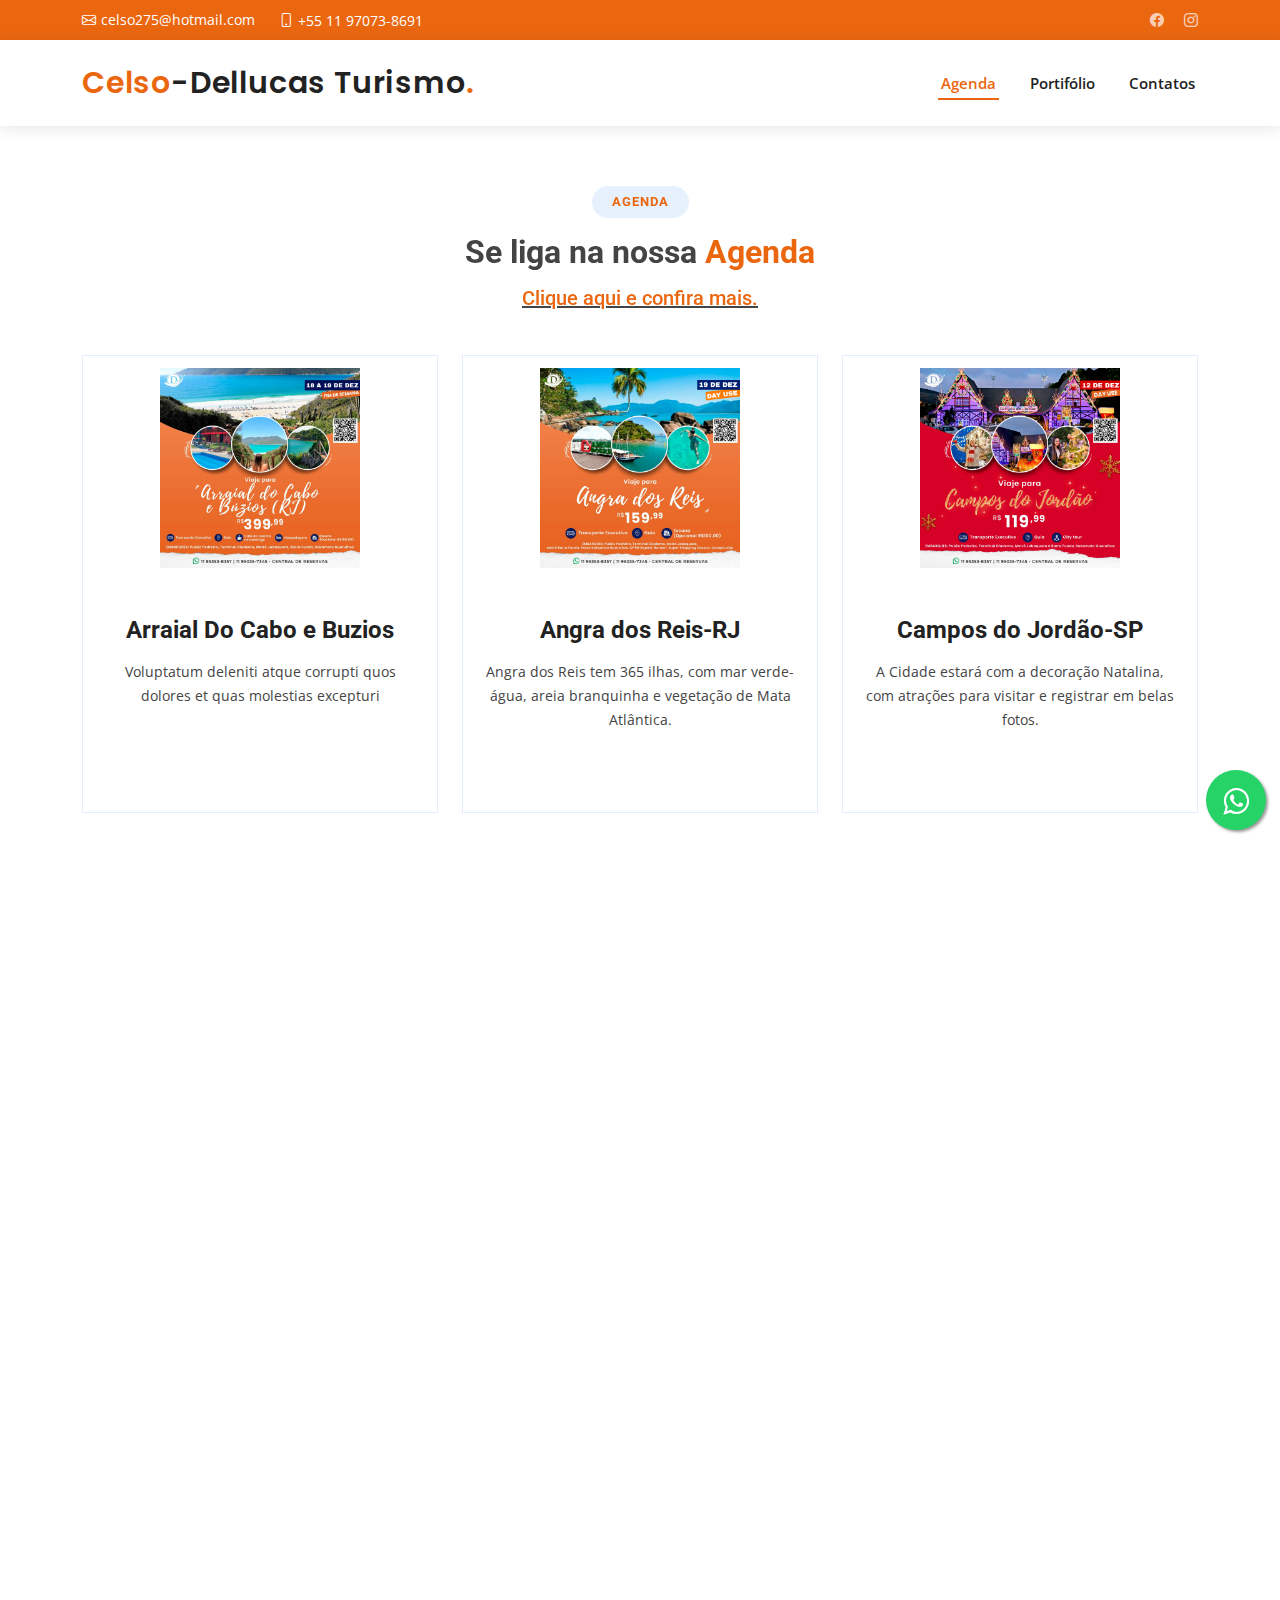
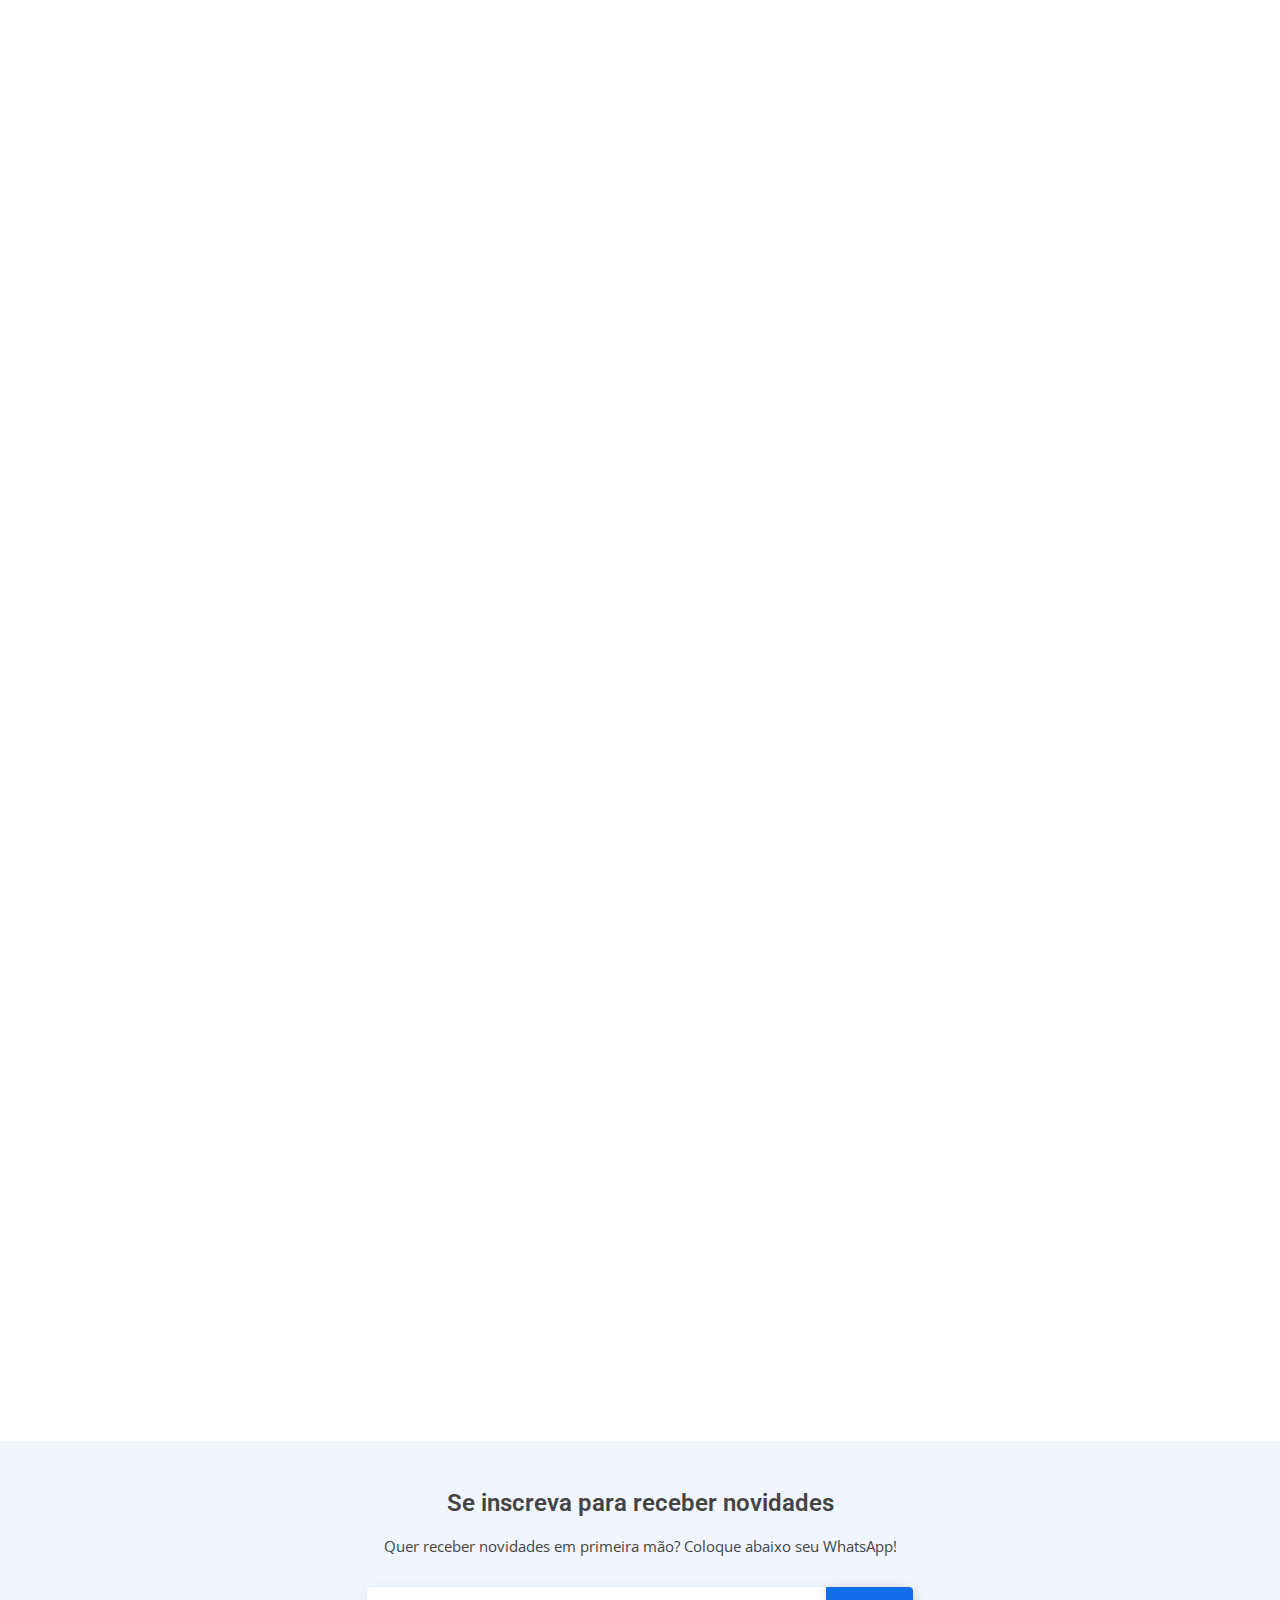
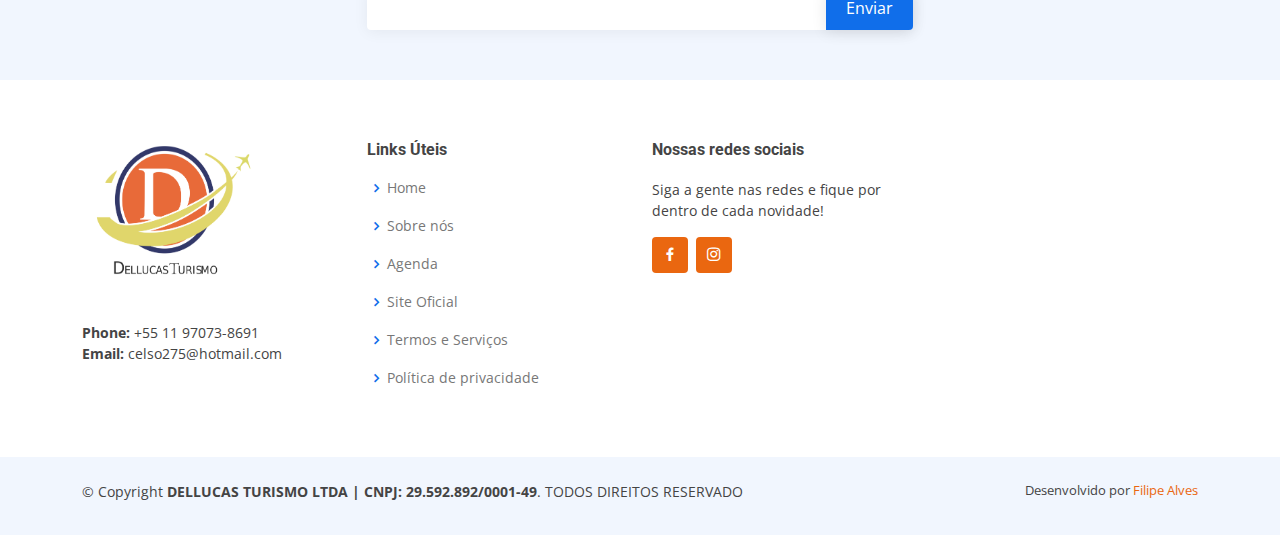
<file: index.html>
<!DOCTYPE html>
<html lang="en">

<head>
  <meta charset="utf-8">
  <meta content="width=device-width, initial-scale=1.0" name="viewport">

  <title>Celso-Dellucas Turismo</title>
  <meta content="" name="description">
  <meta content="" name="keywords">

  <!-- Favicons -->
  <link href="assets/img/logo.png" rel="icon">
  <link href="assets/img/apple-touch-icon.png" rel="apple-touch-icon">

  <!-- Google Fonts -->
  <link
    href="https://fonts.googleapis.com/css?family=Open+Sans:300,300i,400,400i,600,600i,700,700i|Roboto:300,300i,400,400i,500,500i,600,600i,700,700i|Poppins:300,300i,400,400i,500,500i,600,600i,700,700i"
    rel="stylesheet">

  <!-- Vendor CSS Files -->
  <link href="assets/vendor/aos/aos.css" rel="stylesheet">
  <link href="assets/vendor/bootstrap/css/bootstrap.min.css" rel="stylesheet">
  <link href="assets/vendor/bootstrap-icons/bootstrap-icons.css" rel="stylesheet">
  <link href="assets/vendor/boxicons/css/boxicons.min.css" rel="stylesheet">
  <link href="assets/vendor/glightbox/css/glightbox.min.css" rel="stylesheet">
  <link href="assets/vendor/swiper/swiper-bundle.min.css" rel="stylesheet">
  <link rel="stylesheet" href="https://maxcdn.bootstrapcdn.com/font-awesome/4.5.0/css/font-awesome.min.css">


  <link href="assets/css/style.css" rel="stylesheet">


</head>

<body>
  <a href="https://api.whatsapp.com/send?
         phone=+55 11 97073-8691
         &text=Olá gostaria de tirar algumas duvidas!" class="float" target="_blank">
    <i class="fa fa-whatsapp my-float"></i>
  </a>

  <!-- ======= Top Bar ======= -->
  <section id="topbar" class="d-flex align-items-center">
    <div class="container d-flex justify-content-center justify-content-md-between">
      <div class="contact-info d-flex align-items-center">
        <i class="bi bi-envelope d-flex align-items-center"><a
            href="mailto:contact@example.com">celso275@hotmail.com</a></i>
        <a href="https://wa.me/message/HEY2WN27EEJLD1"><i class="bi bi-phone d-flex align-items-center ms-4"><span>+55
              11 97073-8691</span></i></a>
      </div>
      <div class="social-links d-none d-md-flex align-items-center">
        <a href="https://www.facebook.com/DellucasTurismo" class="facebook"><i class="bi bi-facebook"></i></a>
        <a href="https://www.instagram.com/dellucasturismo/" class="instagram"><i class="bi bi-instagram"></i></a>
      </div>
    </div>
  </section>

  <!-- ======= Header ======= -->
  <header id="header" class="d-flex align-items-center">
    <div class="container d-flex align-items-center justify-content-md-between">
      <h1 class="logo"><a href="index.html"><span>Celso</span>-Dellucas Turismo<span>.</span></a></h1>
      <!-- Uncomment below if you prefer to use an image logo -->
      <!-- <a href="index.html" class="logo"><img src="assets/img/logo.png" alt=""></a>-->

      <nav id="navbar" class="navbar">
        <ul>
          <li><a class="nav-link scrollto" href="#services">Agenda</a></li>
          <li><a class="nav-link scrollto " href="#portfolio">Portifólio</a></li>
          <li><a class="nav-link scrollto" href="#contact">Contatos</a></li>


          <i class="bi bi-list mobile-nav-toggle"></i>
      </nav><!-- .navbar -->

    </div>
  </header><!-- End Header -->


  <main id="main">

    <!-- ======= Services Section ======= -->
    <section id="services" class="services">
      <div class="container" data-aos="fade-up">

        <div class="section-title">
          <h2>Agenda</h2>
          <h3>Se liga na nossa <span>Agenda</span></h3>
          <u>
            <p><span>
                <h5><a href="">Clique aqui e confira mais.</a></h5>
              </span></p>
          </u>
        </div>

        <div class="row">
          <div class="col-lg-4 col-md-6 d-flex align-items-stretch" data-aos="zoom-in" data-aos-delay="100">
            <div class="icon-box">
              <div class="icon"><img src="assets/img/viagens/ArraialDoCaboEBuzios.jpeg" width="200"></div>
              <br>
              <br>
              <br>
              <br>
              <h4><a href="">Arraial Do Cabo e Buzios</a></h4>
              <p>Voluptatum deleniti atque corrupti quos dolores et quas molestias excepturi</p>
            </div>
          </div>

          <div class="col-lg-4 col-md-6 d-flex align-items-stretch mt-4 mt-md-0" data-aos="zoom-in"
            data-aos-delay="200">
            <div class="icon-box">
              <a href="">
                <div class="icon"><img src="assets/img/viagens/AngraDosReis.jpeg" width="200"></div>
                <br>
                <br>
                <br>
                <br>
                <h4>Angra dos Reis-RJ
              </a></h4>
              <p>Angra dos Reis tem 365 ilhas, com mar verde- água, areia branquinha e vegetação de Mata Atlântica. </p>
            </div>
          </div>

          <div class="col-lg-4 col-md-6 d-flex align-items-stretch mt-4 mt-lg-0" data-aos="zoom-in"
            data-aos-delay="300">
            <div class="icon-box">
              <div class="icon"><img src="assets/img/viagens/CamposDoJorao.jpeg" width="200"></div>
              <br>
              <br>
              <br>
              <br>
              <h4><a href="">Campos do Jordão-SP</a></h4>
              <p>A Cidade estará com a decoração Natalina, com atrações para visitar e registrar em belas fotos.</p>
            </div>
          </div>

          <div class="col-lg-4 col-md-6 d-flex align-items-stretch mt-4" data-aos="zoom-in" data-aos-delay="100">
            <div class="icon-box">
              <div class="icon"><img src="assets/img/viagens/MonteVerde.jpeg" width="200"></div>
              <br>
              <br>
              <br>
              <br>
              <h4><a href="">Monte Verde-MG</a></h4>
              <p>A Cidade estará com a decoração Natalina, com atrações para visitar e registrar em belas fotos.</p>
            </div>
          </div>

          <div class="col-lg-4 col-md-6 d-flex align-items-stretch mt-4" data-aos="zoom-in" data-aos-delay="200">
            <div class="icon-box">
              <div class="icon"><img src="assets/img/viagens/ArraialDoCaboEMacae.jpeg" width="200"></div>
              <br>
              <br>
              <br>
              <br>
              <h4><a href="">Arraial do Cabo e Macae</a></h4>
              <p>Quis consequatur saepe eligendi voluptatem consequatur dolor consequuntur</p>
            </div>
          </div>

          <div class="col-lg-4 col-md-6 d-flex align-items-stretch mt-4" data-aos="zoom-in" data-aos-delay="300">
            <div class="icon-box">
              <div class="icon"><img src="assets/img/viagens/AngraDosReis.jpeg" width="200"></div>
              <br>
              <br>
              <br>
              <br>
              <h4><a href="">Divera don</a></h4>
              <p>Modi nostrum vel laborum. Porro fugit error sit minus sapiente sit aspernatur</p>
            </div>
          </div>

        </div>

      </div>
    </section><!-- End Services Section -->

    <!-- ======= Portfolio Section ======= -->
    <section id="portfolio" class="portfolio">
      <div class="container" data-aos="fade-up">

        <div class="section-title">
          <h2>Portfólio</h2>
          <h3>Dê uma olhada nas nossas <span>Fotos</span></h3>
          <p>Separamos algumas fotos para mostrar a beleza dos lugares e a pura felicidade estampada no rosto das
            pessoas.</p>
        </div>

        <div class="row" data-aos="fade-up" data-aos-delay="100">
          <div class="col-lg-12 d-flex justify-content-center">
            <ul id="portfolio-flters">
            </ul>
          </div>
        </div>

        <div class="row portfolio-container" data-aos-delay="200">

          <a href="assets/img/portfolio/picture1.jpg" data-gallery="portfolioGallery"
            class="portfolio-lightbox preview-link">
            <div class="col-lg-4 col-md-6 portfolio-item filter-app">
              <img src="assets/img/portfolio/picture1.jpg" class="img-fluid" alt="">
              <div class="portfolio-info">
              </div>
            </div>
          </a>

          <a href="assets/img/portfolio/picture2.jpg" data-gallery="portfolioGallery"
            class="portfolio-lightbox preview-link">
            <div class="col-lg-4 col-md-6 portfolio-item filter-web">
              <img src="assets/img/portfolio/picture2.jpg" class="img-fluid" alt="">
              <div class="portfolio-info">
                <a></a>
              </div>
            </div>
          </a>

          <a href="assets/img/portfolio/picture3.jpg" data-gallery="portfolioGallery"
            class="portfolio-lightbox preview-link">
            <div class="col-lg-4 col-md-6 portfolio-item filter-app">
              <img src="assets/img/portfolio/picture3.jpg" class="img-fluid" alt="">
              <div class="portfolio-info">
                <a></a>
              </div>
            </div>
          </a>

          <a href="assets/img/portfolio/picture4.jpg" data-gallery="portfolioGallery"
            class="portfolio-lightbox preview-link">
            <div class="col-lg-4 col-md-6 portfolio-item filter-card">
              <img src="assets/img/portfolio/picture4.jpg" class="img-fluid" alt="">
              <div class="portfolio-info">
                <a></a>
              </div>
            </div>
          </a>

          <a href="assets/img/portfolio/picture5.jpg" data-gallery="portfolioGallery"
            class="portfolio-lightbox preview-link">
            <div class="col-lg-4 col-md-6 portfolio-item filter-web">
              <img src="assets/img/portfolio/picture5.jpg" class="img-fluid" alt="">
              <div class="portfolio-info">
                <a></a>
              </div>
            </div>
          </a>

          <a href="assets/img/portfolio/picture6.jpg" data-gallery="portfolioGallery"
            class="portfolio-lightbox preview-link">
            <div class="col-lg-4 col-md-6 portfolio-item filter-app">
              <img src="assets/img/portfolio/picture6.jpg" class="img-fluid" alt="">
              <div class="portfolio-info">
                <a></a>
              </div>
            </div>
          </a>
        </div>

      </div>
    </section><!-- End Portfolio Section -->



    <!-- ======= Contact Section ======= -->
    <section id="contact" class="contact">
      <div class="container" data-aos="fade-up">

        <div class="section-title">
          <h2>Contato</h2>
          <h3><span>Entre em contato conosco</span></h3>
          <p>Você pode entrar em contato diretamente conosco preenchendo o formulário abaixo ou</p>
        </div>
        <center>
          <div class="row" data-aos="fade-up" data-aos-delay="100">
            <div class="col-lg-6">
            </div>
          </div>

          <div class="col-lg-3 col-md-6">
            <div class="info-box  mb-4">
              <i class="bx bx-envelope"></i>
              <h3>Email</h3>
              <p>celso275@hotmail.com</p>
            </div>
          </div>

          <a href="https://wa.me/message/HEY2WN27EEJLD1">
            <div class="col-lg-3 col-md-6">

              <div class="info-box  mb-4">
                <i class="bx bx-phone-call"></i>

                <h3>WhatsApp</h3>
                <p>+55 11 97073-8691</p>

              </div>
          </a>
      </div>

      </div>

      <div class="row" data-aos="fade-up" data-aos-delay="100">

        <div class="col-lg-6 ">
        </div>
        <div class="col-lg-6">
        </div>

      </div>
      </center>
      </div>
    </section><!-- End Contact Section -->

  </main><!-- End #main -->

  <!-- ======= Footer ======= -->
  <footer id="footer">

    <div class="footer-newsletter">
      <div class="container">
        <div class="row justify-content-center">
          <div class="col-lg-6">
            <h4>Se inscreva para receber novidades</h4>
            <p>Quer receber novidades em primeira mão? Coloque abaixo seu WhatsApp!</p>
            <form action="" method="post">
              <input type="email" name="email"><input type="submit" value="Enviar">
            </form>
          </div>
        </div>
      </div>
    </div>

    <div class="footer-top">
      <div class="container">
        <div class="row">

          <div class="col-lg-3 col-md-6 footer-contact">
            <img src="assets/img/logo2.png" width="180" height="140">
            <br>
            <br>
            <br>

            <strong>Phone:</strong> +55 11 97073-8691<br>
            <strong>Email:</strong> celso275@hotmail.com<br>
            </p>
          </div>

          <div class="col-lg-3 col-md-6 footer-links">
            <h4>Links Úteis</h4>
            <ul>
              <li><i class="bx bx-chevron-right"></i> <a href="#">Home</a></li>
              <li><i class="bx bx-chevron-right"></i> <a href="#">Sobre nós</a></li>
              <li><i class="bx bx-chevron-right"></i> <a href="#">Agenda</a></li>
              <li><i class="bx bx-chevron-right"></i> <a href="https://www.dellucasturismo.com.br/">Site Oficial</a></li>
              <li><i class="bx bx-chevron-right"></i> <a href="#">Termos e Serviços</a></li>
              <li><i class="bx bx-chevron-right"></i> <a href="#">Política de privacidade</a></li>
            </ul>
          </div>

          <div class="col-lg-3 col-md-6 footer-links">
            <h4>Nossas redes sociais</h4>
            <p>Siga a gente nas redes e fique por dentro de cada novidade!</p>
            <div class="social-links mt-3">
              <a href="https://www.facebook.com/DellucasTurismo" class="facebook"><i class="bx bxl-facebook"></i></a>
              <a href="https://www.instagram.com/dellucasturismo/" class="instagram"><i
                  class="bx bxl-instagram"></i></a>
            </div>
          </div>

        </div>
      </div>
    </div>

    <div class="container py-4">
      <div class="copyright">
        &copy; Copyright <strong><span>DELLUCAS TURISMO LTDA | CNPJ: 29.592.892/0001-49</span></strong>. TODOS DIREITOS
        RESERVADO
      </div>
      <div class="credits">
        Desenvolvido por <a href="https://www.instagram.com/filipealveskeys/">Filipe Alves</a>
      </div>
    </div>
  </footer><!-- End Footer -->

  <div id="preloader"></div>
  <a href="#" class="back-to-top d-flex align-items-center justify-content-center"><i
      class="bi bi-arrow-up-short"></i></a>

  <!-- Vendor JS Files -->
  <script src="assets/vendor/purecounter/purecounter.js"></script>
  <script src="assets/vendor/aos/aos.js"></script>
  <script src="assets/vendor/bootstrap/js/bootstrap.bundle.min.js"></script>
  <script src="assets/vendor/glightbox/js/glightbox.min.js"></script>
  <script src="assets/vendor/isotope-layout/isotope.pkgd.min.js"></script>
  <script src="assets/vendor/swiper/swiper-bundle.min.js"></script>
  <script src="assets/vendor/waypoints/noframework.waypoints.js"></script>
  <script src="assets/vendor/php-email-form/validate.js"></script>

  <!-- Template Main JS File -->
  <script src="assets/js/main.js"></script>

</body>

</html>
</file>
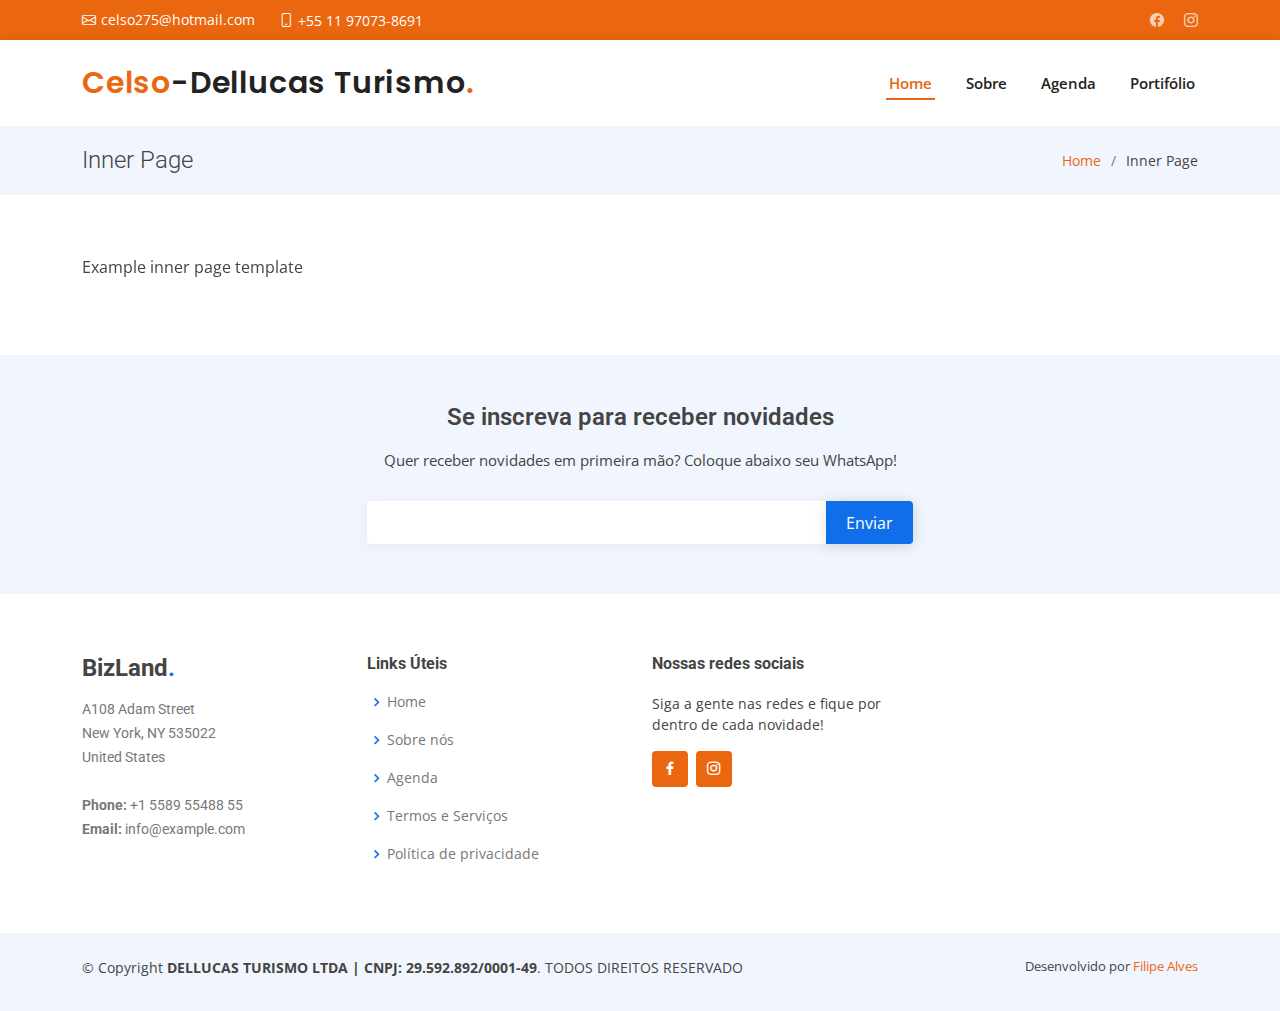
<file: inner-page.html>
<!DOCTYPE html>
<html lang="en">

<head>
  <meta charset="utf-8">
  <meta content="width=device-width, initial-scale=1.0" name="viewport">

  <title>Inner Page - BizLand Bootstrap Template</title>
  <meta content="" name="description">
  <meta content="" name="keywords">

  <!-- Favicons -->
  <link href="assets/img/favicon.png" rel="icon">
  <link href="assets/img/apple-touch-icon.png" rel="apple-touch-icon">

  <!-- Google Fonts -->
  <link href="https://fonts.googleapis.com/css?family=Open+Sans:300,300i,400,400i,600,600i,700,700i|Roboto:300,300i,400,400i,500,500i,600,600i,700,700i|Poppins:300,300i,400,400i,500,500i,600,600i,700,700i" rel="stylesheet">

  <!-- Vendor CSS Files -->
  <link href="assets/vendor/aos/aos.css" rel="stylesheet">
  <link href="assets/vendor/bootstrap/css/bootstrap.min.css" rel="stylesheet">
  <link href="assets/vendor/bootstrap-icons/bootstrap-icons.css" rel="stylesheet">
  <link href="assets/vendor/boxicons/css/boxicons.min.css" rel="stylesheet">
  <link href="assets/vendor/glightbox/css/glightbox.min.css" rel="stylesheet">
  <link href="assets/vendor/swiper/swiper-bundle.min.css" rel="stylesheet">

  <!-- Template Main CSS File -->
  <link href="assets/css/style.css" rel="stylesheet">

  <!-- =======================================================
  * Template Name: BizLand - v3.7.0
  * Template URL: https://bootstrapmade.com/bizland-bootstrap-business-template/
  * Author: BootstrapMade.com
  * License: https://bootstrapmade.com/license/
  ======================================================== -->
</head>

<body>

  <!-- ======= Top Bar ======= -->
  <section id="topbar" class="d-flex align-items-center">
    <div class="container d-flex justify-content-center justify-content-md-between">
      <div class="contact-info d-flex align-items-center">
        <i class="bi bi-envelope d-flex align-items-center"><a
            href="mailto:contact@example.com">celso275@hotmail.com</a></i>
        <a href="https://wa.me/message/HEY2WN27EEJLD1"><i class="bi bi-phone d-flex align-items-center ms-4"><span>+55
              11 97073-8691</span></i></a>
      </div>
      <div class="social-links d-none d-md-flex align-items-center">
        <a href="https://www.facebook.com/DellucasTurismo" class="facebook"><i class="bi bi-facebook"></i></a>
        <a href="https://www.instagram.com/dellucasturismo/" class="instagram"><i class="bi bi-instagram"></i></a>
      </div>
    </div>
  </section>

  <!-- ======= Header ======= -->
  <header id="header" class="d-flex align-items-center">
    <div class="container d-flex align-items-center justify-content-md-between">
      <h1 class="logo"><a href="index.html"><span>Celso</span>-Dellucas Turismo<span>.</span></a></h1>
      <!-- Uncomment below if you prefer to use an image logo -->
      <!-- <a href="index.html" class="logo"><img src="assets/img/logo.png" alt=""></a>-->

      <nav id="navbar" class="navbar">
        <ul>
          <li><a class="nav-link scrollto active" href="#hero">Home</a></li>
          <li><a class="nav-link scrollto" href="#about">Sobre</a></li>
          <li><a class="nav-link scrollto" href="#services">Agenda</a></li>
          <li><a class="nav-link scrollto " href="#portfolio">Portifólio</a></li>


          <i class="bi bi-list mobile-nav-toggle"></i>
      </nav><!-- .navbar -->

    </div>
  </header><!-- End Header -->

  <main id="main" data-aos="fade-up">

    <!-- ======= Breadcrumbs ======= -->
    <section class="breadcrumbs">
      <div class="container">

        <div class="d-flex justify-content-between align-items-center">
          <h2>Inner Page</h2>
          <ol>
            <li><a href="index.html">Home</a></li>
            <li>Inner Page</li>
          </ol>
        </div>

      </div>
    </section><!-- End Breadcrumbs -->

    <section class="inner-page">
      <div class="container">
        <p>
          Example inner page template
        </p>
      </div>
    </section>

  </main><!-- End #main -->
 <!-- ======= Footer ======= -->
 <footer id="footer">

  <div class="footer-newsletter">
    <div class="container">
      <div class="row justify-content-center">
        <div class="col-lg-6">
          <h4>Se inscreva para receber novidades</h4>
          <p>Quer receber novidades em primeira mão? Coloque abaixo seu WhatsApp!</p>
          <form action="" method="post">
            <input type="email" name="email"><input type="submit" value="Enviar">
          </form>
        </div>
      </div>
    </div>
  </div>

  <div class="footer-top">
    <div class="container">
      <div class="row">

        <div class="col-lg-3 col-md-6 footer-contact">
          <h3>BizLand<span>.</span></h3>
          <p>
            A108 Adam Street <br>
            New York, NY 535022<br>
            United States <br><br>
            <strong>Phone:</strong> +1 5589 55488 55<br>
            <strong>Email:</strong> info@example.com<br>
          </p>
        </div>

        <div class="col-lg-3 col-md-6 footer-links">
          <h4>Links Úteis</h4>
          <ul>
            <li><i class="bx bx-chevron-right"></i> <a href="#">Home</a></li>
            <li><i class="bx bx-chevron-right"></i> <a href="#">Sobre nós</a></li>
            <li><i class="bx bx-chevron-right"></i> <a href="#">Agenda</a></li>
            <li><i class="bx bx-chevron-right"></i> <a href="#">Termos e Serviços</a></li>
            <li><i class="bx bx-chevron-right"></i> <a href="#">Política de privacidade</a></li>
          </ul>
        </div>

        <div class="col-lg-3 col-md-6 footer-links">
          <h4>Nossas redes sociais</h4>
          <p>Siga a gente nas redes e fique por dentro de cada novidade!</p>
          <div class="social-links mt-3">
            <a href="https://www.facebook.com/DellucasTurismo" class="facebook"><i class="bx bxl-facebook"></i></a>
            <a href="https://www.instagram.com/dellucasturismo/" class="instagram"><i
                class="bx bxl-instagram"></i></a>
          </div>
        </div>

      </div>
    </div>
  </div>

  <div class="container py-4">
    <div class="copyright">
      &copy; Copyright <strong><span>DELLUCAS TURISMO LTDA | CNPJ: 29.592.892/0001-49</span></strong>. TODOS DIREITOS
      RESERVADO
    </div>
    <div class="credits">
      Desenvolvido por <a href="https://www.instagram.com/filipealveskeys/">Filipe Alves</a>
    </div>
  </div>
</footer><!-- End Footer -->


  <div id="preloader"></div>
  <a href="#" class="back-to-top d-flex align-items-center justify-content-center"><i class="bi bi-arrow-up-short"></i></a>

  <!-- Vendor JS Files -->
  <script src="assets/vendor/purecounter/purecounter.js"></script>
  <script src="assets/vendor/aos/aos.js"></script>
  <script src="assets/vendor/bootstrap/js/bootstrap.bundle.min.js"></script>
  <script src="assets/vendor/glightbox/js/glightbox.min.js"></script>
  <script src="assets/vendor/isotope-layout/isotope.pkgd.min.js"></script>
  <script src="assets/vendor/swiper/swiper-bundle.min.js"></script>
  <script src="assets/vendor/waypoints/noframework.waypoints.js"></script>
  <script src="assets/vendor/php-email-form/validate.js"></script>

  <!-- Template Main JS File -->
  <script src="assets/js/main.js"></script>

</body>

</html>
</file>
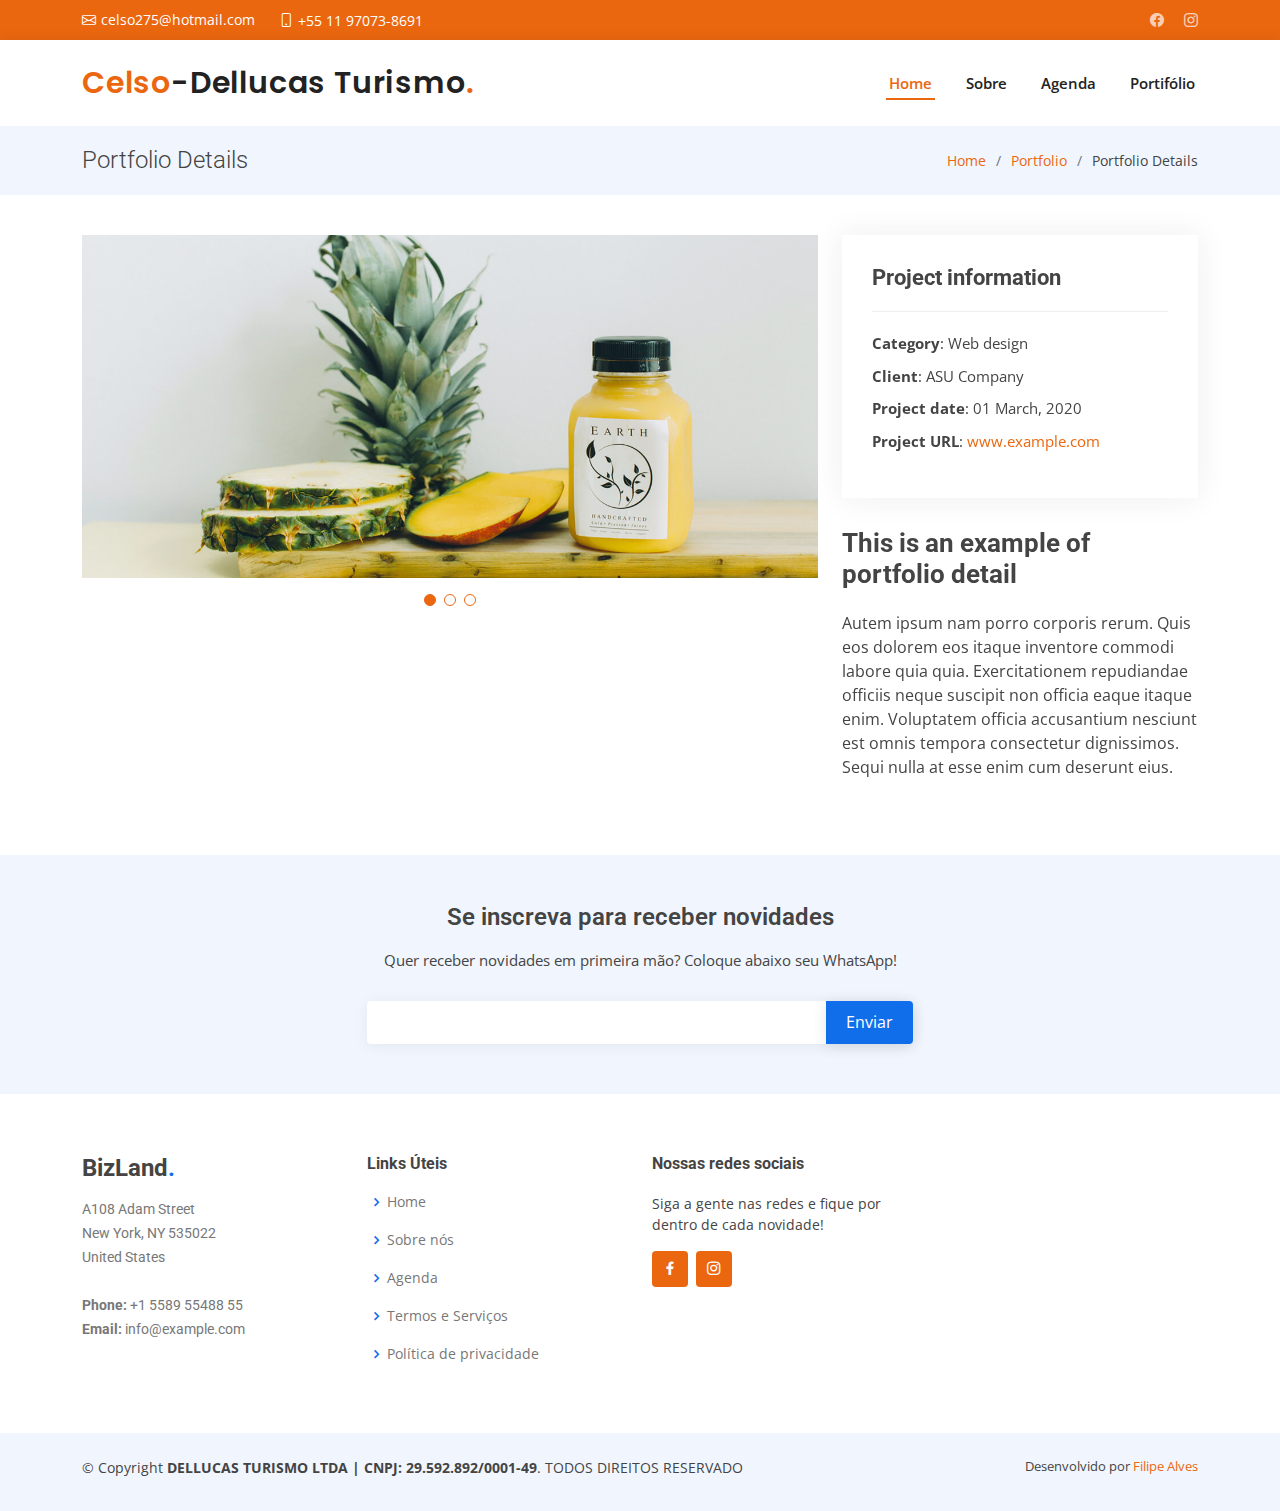
<file: portfolio-details.html>
<!DOCTYPE html>
<html lang="en">

<head>
  <meta charset="utf-8">
  <meta content="width=device-width, initial-scale=1.0" name="viewport">

  <title>Portfolio Details - BizLand Bootstrap Template</title>
  <meta content="" name="description">
  <meta content="" name="keywords">

  <!-- Favicons -->
  <link href="assets/img/favicon.png" rel="icon">
  <link href="assets/img/apple-touch-icon.png" rel="apple-touch-icon">

  <!-- Google Fonts -->
  <link href="https://fonts.googleapis.com/css?family=Open+Sans:300,300i,400,400i,600,600i,700,700i|Roboto:300,300i,400,400i,500,500i,600,600i,700,700i|Poppins:300,300i,400,400i,500,500i,600,600i,700,700i" rel="stylesheet">

  <!-- Vendor CSS Files -->
  <link href="assets/vendor/aos/aos.css" rel="stylesheet">
  <link href="assets/vendor/bootstrap/css/bootstrap.min.css" rel="stylesheet">
  <link href="assets/vendor/bootstrap-icons/bootstrap-icons.css" rel="stylesheet">
  <link href="assets/vendor/boxicons/css/boxicons.min.css" rel="stylesheet">
  <link href="assets/vendor/glightbox/css/glightbox.min.css" rel="stylesheet">
  <link href="assets/vendor/swiper/swiper-bundle.min.css" rel="stylesheet">

  <!-- Template Main CSS File -->
  <link href="assets/css/style.css" rel="stylesheet">

  <!-- =======================================================
  * Template Name: BizLand - v3.7.0
  * Template URL: https://bootstrapmade.com/bizland-bootstrap-business-template/
  * Author: BootstrapMade.com
  * License: https://bootstrapmade.com/license/
  ======================================================== -->
</head>

<body>

  <!-- ======= Top Bar ======= -->
  <section id="topbar" class="d-flex align-items-center">
    <div class="container d-flex justify-content-center justify-content-md-between">
      <div class="contact-info d-flex align-items-center">
        <i class="bi bi-envelope d-flex align-items-center"><a
            href="mailto:contact@example.com">celso275@hotmail.com</a></i>
        <a href="https://wa.me/message/HEY2WN27EEJLD1"><i class="bi bi-phone d-flex align-items-center ms-4"><span>+55
              11 97073-8691</span></i></a>
      </div>
      <div class="social-links d-none d-md-flex align-items-center">
        <a href="https://www.facebook.com/DellucasTurismo" class="facebook"><i class="bi bi-facebook"></i></a>
        <a href="https://www.instagram.com/dellucasturismo/" class="instagram"><i class="bi bi-instagram"></i></a>
      </div>
    </div>
  </section>

  <!-- ======= Header ======= -->
  <header id="header" class="d-flex align-items-center">
    <div class="container d-flex align-items-center justify-content-md-between">
      <h1 class="logo"><a href="index.html"><span>Celso</span>-Dellucas Turismo<span>.</span></a></h1>
      <!-- Uncomment below if you prefer to use an image logo -->
      <!-- <a href="index.html" class="logo"><img src="assets/img/logo.png" alt=""></a>-->

      <nav id="navbar" class="navbar">
        <ul>
          <li><a class="nav-link scrollto active" href="#hero">Home</a></li>
          <li><a class="nav-link scrollto" href="#about">Sobre</a></li>
          <li><a class="nav-link scrollto" href="#services">Agenda</a></li>
          <li><a class="nav-link scrollto " href="#portfolio">Portifólio</a></li>


          <i class="bi bi-list mobile-nav-toggle"></i>
      </nav><!-- .navbar -->

    </div>
  </header><!-- End Header -->

  <main id="main" data-aos="fade-up">

    <!-- ======= Breadcrumbs Section ======= -->
    <section class="breadcrumbs">
      <div class="container">

        <div class="d-flex justify-content-between align-items-center">
          <h2>Portfolio Details</h2>
          <ol>
            <li><a href="index.html">Home</a></li>
            <li><a href="portfolio.html">Portfolio</a></li>
            <li>Portfolio Details</li>
          </ol>
        </div>

      </div>
    </section><!-- Breadcrumbs Section -->

    <!-- ======= Portfolio Details Section ======= -->
    <section id="portfolio-details" class="portfolio-details">
      <div class="container">

        <div class="row gy-4">

          <div class="col-lg-8">
            <div class="portfolio-details-slider swiper">
              <div class="swiper-wrapper align-items-center">

                <div class="swiper-slide">
                  <img src="assets/img/portfolio/portfolio-details-1.jpg" alt="">
                </div>

                <div class="swiper-slide">
                  <img src="assets/img/portfolio/portfolio-details-2.jpg" alt="">
                </div>

                <div class="swiper-slide">
                  <img src="assets/img/portfolio/portfolio-details-3.jpg" alt="">
                </div>

              </div>
              <div class="swiper-pagination"></div>
            </div>
          </div>

          <div class="col-lg-4">
            <div class="portfolio-info">
              <h3>Project information</h3>
              <ul>
                <li><strong>Category</strong>: Web design</li>
                <li><strong>Client</strong>: ASU Company</li>
                <li><strong>Project date</strong>: 01 March, 2020</li>
                <li><strong>Project URL</strong>: <a href="#">www.example.com</a></li>
              </ul>
            </div>
            <div class="portfolio-description">
              <h2>This is an example of portfolio detail</h2>
              <p>
                Autem ipsum nam porro corporis rerum. Quis eos dolorem eos itaque inventore commodi labore quia quia. Exercitationem repudiandae officiis neque suscipit non officia eaque itaque enim. Voluptatem officia accusantium nesciunt est omnis tempora consectetur dignissimos. Sequi nulla at esse enim cum deserunt eius.
              </p>
            </div>
          </div>

        </div>

      </div>
    </section><!-- End Portfolio Details Section -->

  </main><!-- End #main -->

 <!-- ======= Footer ======= -->
 <footer id="footer">

  <div class="footer-newsletter">
    <div class="container">
      <div class="row justify-content-center">
        <div class="col-lg-6">
          <h4>Se inscreva para receber novidades</h4>
          <p>Quer receber novidades em primeira mão? Coloque abaixo seu WhatsApp!</p>
          <form action="" method="post">
            <input type="email" name="email"><input type="submit" value="Enviar">
          </form>
        </div>
      </div>
    </div>
  </div>

  <div class="footer-top">
    <div class="container">
      <div class="row">

        <div class="col-lg-3 col-md-6 footer-contact">
          <h3>BizLand<span>.</span></h3>
          <p>
            A108 Adam Street <br>
            New York, NY 535022<br>
            United States <br><br>
            <strong>Phone:</strong> +1 5589 55488 55<br>
            <strong>Email:</strong> info@example.com<br>
          </p>
        </div>

        <div class="col-lg-3 col-md-6 footer-links">
          <h4>Links Úteis</h4>
          <ul>
            <li><i class="bx bx-chevron-right"></i> <a href="#">Home</a></li>
            <li><i class="bx bx-chevron-right"></i> <a href="#">Sobre nós</a></li>
            <li><i class="bx bx-chevron-right"></i> <a href="#">Agenda</a></li>
            <li><i class="bx bx-chevron-right"></i> <a href="#">Termos e Serviços</a></li>
            <li><i class="bx bx-chevron-right"></i> <a href="#">Política de privacidade</a></li>
          </ul>
        </div>

        <div class="col-lg-3 col-md-6 footer-links">
          <h4>Nossas redes sociais</h4>
          <p>Siga a gente nas redes e fique por dentro de cada novidade!</p>
          <div class="social-links mt-3">
            <a href="https://www.facebook.com/DellucasTurismo" class="facebook"><i class="bx bxl-facebook"></i></a>
            <a href="https://www.instagram.com/dellucasturismo/" class="instagram"><i
                class="bx bxl-instagram"></i></a>
          </div>
        </div>

      </div>
    </div>
  </div>

  <div class="container py-4">
    <div class="copyright">
      &copy; Copyright <strong><span>DELLUCAS TURISMO LTDA | CNPJ: 29.592.892/0001-49</span></strong>. TODOS DIREITOS
      RESERVADO
    </div>
    <div class="credits">
      Desenvolvido por <a href="https://www.instagram.com/filipealveskeys/">Filipe Alves</a>
    </div>
  </div>
</footer><!-- End Footer -->


  <div id="preloader"></div>
  <a href="#" class="back-to-top d-flex align-items-center justify-content-center"><i class="bi bi-arrow-up-short"></i></a>

  <!-- Vendor JS Files -->
  <script src="assets/vendor/purecounter/purecounter.js"></script>
  <script src="assets/vendor/aos/aos.js"></script>
  <script src="assets/vendor/bootstrap/js/bootstrap.bundle.min.js"></script>
  <script src="assets/vendor/glightbox/js/glightbox.min.js"></script>
  <script src="assets/vendor/isotope-layout/isotope.pkgd.min.js"></script>
  <script src="assets/vendor/swiper/swiper-bundle.min.js"></script>
  <script src="assets/vendor/waypoints/noframework.waypoints.js"></script>
  <script src="assets/vendor/php-email-form/validate.js"></script>

  <!-- Template Main JS File -->
  <script src="assets/js/main.js"></script>

</body>

</html>
</file>
<file: assets/css/style.css>
/*--------------------------------------------------------------
# General
--------------------------------------------------------------*/
body {
  font-family: "Open Sans", sans-serif;
  color: #444444;
}

a {
  color: #ea6710;
  text-decoration: none;
}

a:hover {
  color: #f39251;
  text-decoration: none;
}

h1, h2, h3, h4, h5, h6 {
  font-family: "Roboto", sans-serif;
}

/*--------------------------------------------------------------
# Preloader
--------------------------------------------------------------*/
#preloader {
  position: fixed;
  top: 0;
  left: 0;
  right: 0;
  bottom: 0;
  z-index: 9999;
  overflow: hidden;
  background: #fff;
}

#preloader:before {
  content: "";
  position: fixed;
  top: calc(50% - 30px);
  left: calc(50% - 30px);
  border: 6px solid #ea6710;
  border-top-color: #e2eefd;
  border-radius: 50%;
  width: 60px;
  height: 60px;
  -webkit-animation: animate-preloader 1s linear infinite;
  animation: animate-preloader 1s linear infinite;
}

@-webkit-keyframes animate-preloader {
  0% {
    transform: rotate(0deg);
  }
  100% {
    transform: rotate(360deg);
  }
}

@keyframes animate-preloader {
  0% {
    transform: rotate(0deg);
  }
  100% {
    transform: rotate(360deg);
  }
}
/*--------------------------------------------------------------
# Back to top button
--------------------------------------------------------------*/
.back-to-top {
  position: fixed;
  visibility: hidden;
  opacity: 0;
  right: 15px;
  bottom: 15px;
  z-index: 996;
  background: #ea6710;
  width: 40px;
  height: 40px;
  border-radius: 4px;
  transition: all 0.4s;
}
.back-to-top i {
  font-size: 28px;
  color: rgb(255, 255, 255);
  line-height: 0;
}
.back-to-top:hover {
  background: #f39251;
  color: #fff;
}
.back-to-top.active {
  visibility: visible;
  opacity: 1;
}

/*--------------------------------------------------------------
# Disable aos animation delay on mobile devices
--------------------------------------------------------------*/
@media screen and (max-width: 768px) {
  [data-aos-delay] {
    transition-delay: 0 !important;
  }
}
/*--------------------------------------------------------------
# Top Bar
--------------------------------------------------------------*/
#topbar {
  background: #ea6710;
  height: 40px;
  font-size: 14px;
  transition: all 0.5s;
  color: #fff;
  padding: 0;
}
#topbar .contact-info i {
  font-style: normal;
  color: #fff;
}
#topbar .contact-info i a, #topbar .contact-info i span {
  padding-left: 5px;
  color: #fff;
}
#topbar .contact-info i a {
  line-height: 0;
  transition: 0.3s;
  transition: 0.3s;
}
#topbar .contact-info i a:hover {
  color: #fff;
  text-decoration: underline;
}
#topbar .social-links a {
  color: rgba(255, 255, 255, 0.7);
  line-height: 0;
  transition: 0.3s;
  margin-left: 20px;
}
#topbar .social-links a:hover {
  color: white;
}

/*--------------------------------------------------------------
# Header
--------------------------------------------------------------*/
#header {
  background: #fff;
  transition: all 0.5s;
  z-index: 997;
  height: 86px;
  box-shadow: 0px 2px 15px rgba(0, 0, 0, 0.1);
}
#header.fixed-top {
  height: 70px;
}
#header .logo {
  font-size: 30px;
  margin:0;
  padding: 0;
  line-height: 1;
  font-weight: 600;
  letter-spacing: 0.8px;
  font-family: "Poppins", sans-serif;
}
#header .logo a {
  color: #222222;
}
#header .logo a span {
  color: #ea6710;
}
#header .logo img {
  max-height: 40px;
}

.scrolled-offset {
  margin-top: 70px;
}


/*--------------------------------------------------------------
# Navigation Menu
--------------------------------------------------------------*/
/**
* Desktop Navigation 
*/
.navbar {
  padding: 0;
}
.navbar ul {
  margin: 0;
  padding: 0;
  display: flex;
  list-style: none;
  align-items: center;
}
.navbar li {
  position: relative;
}
.navbar > ul > li {
  white-space: nowrap;
  padding: 10px 0 10px 28px;
}
.navbar a, .navbar a:focus {
  display: flex;
  align-items: center;
  justify-content: space-between;
  padding: 0 3px;
  font-size: 15px;
  font-weight: 600;
  color: #222222;
  white-space: nowrap;
  transition: 0.3s;
  position: relative;
}
.navbar a i, .navbar a:focus i {
  font-size: 12px;
  line-height: 0;
  margin-left: 5px;
}
.navbar > ul > li > a:before {
  content: "";
  position: absolute;
  width: 100%;
  height: 2px;
  bottom: -6px;
  left: 0;
  background-color: #ea6710;
  visibility: hidden;
  width: 0px;
  transition: all 0.3s ease-in-out 0s;
}
.navbar a:hover:before, .navbar li:hover > a:before, .navbar .active:before {
  visibility: visible;
  width: 100%;
}
.navbar a:hover, .navbar .active, .navbar .active:focus, .navbar li:hover > a {
  color: #ea6710;
}

/**
* Mobile Navigation 
*/
.mobile-nav-toggle {
  color: #222222;
  font-size: 28px;
  cursor: pointer;
  display: none;
  line-height: 0;
  transition: 0.5s;
}
.mobile-nav-toggle.bi-x {
  color: #fff;
}

@media (max-width: 991px) {
  .mobile-nav-toggle {
    display: block;
  }

  .navbar ul {
    display: none;
  }
}
.navbar-mobile {
  position: fixed;
  overflow: hidden;
  top: 0;
  right: 0;
  left: 0;
  bottom: 0;
  background: rgba(9, 9, 9, 0.9);
  transition: 0.3s;
  z-index: 999;
}
.navbar-mobile .mobile-nav-toggle {
  position: absolute;
  top: 15px;
  right: 15px;
}
.navbar-mobile ul {
  display: block;
  position: absolute;
  top: 55px;
  right: 15px;
  bottom: 15px;
  left: 15px;
  padding: 10px 0;
  background-color: #fff;
  overflow-y: auto;
  transition: 0.3s;
}
.navbar-mobile a, .navbar-mobile a:focus {
  padding: 10px 20px;
  font-size: 15px;
  color: #222222;
}
.navbar-mobile > ul > li {
  padding: 0;
}
.navbar-mobile a:hover:before, .navbar-mobile li:hover > a:before, .navbar-mobile .active:before {
  visibility: hidden;
}
.navbar-mobile a:hover, .navbar-mobile .active, .navbar-mobile li:hover > a {
  color: #ea6710;
}
.navbar-mobile .getstarted, .navbar-mobile .getstarted:focus {
  margin: 15px;
}


/*--------------------------------------------------------------
# Hero Section
--------------------------------------------------------------*/
#hero {
  width: 100%;
  height: 75vh;
  background: url("../img/praia-background.jpg") top left;
  background-size: cover;
  position: relative;
}
#hero:before {
  content: "";
  background: rgba(255, 255, 255, 0.3);
  position: absolute;
  bottom: 0;
  top: 0;
  left: 0;
  right: 0;
}
#hero .container {
  position: relative;
}
#hero h1 {
  margin: 0;
  font-size: 48px;
  font-weight: 700;
  line-height: 56px;
  color: #ffffff;
  font-family: "Poppins", sans-serif;
}
#hero h1 span {
  color: #ea6710;
}
#hero h2 {
  color: #ffffff;
  margin: 5px 0 30px 0;
  font-size: 24px;
  font-weight: 400;
}
#hero .btn-get-started {
  font-family: "Roboto", sans-serif;
  text-transform: uppercase;
  font-weight: 500;
  font-size: 14px;
  letter-spacing: 1px;
  display: inline-block;
  padding: 10px 28px;
  border-radius: 4px;
  transition: 0.5s;
  color: #fff;
  background: #ea6710;
}
#hero .btn-get-started:hover {
  background: #ea6710;
}
#hero .btn-watch-video {
  font-size: 16px;
  transition: 0.5s;
  margin-left: 25px;
  color: #fff;
  font-weight: 600;
  display: flex;
  align-items: center;
}
#hero .btn-watch-video i {
  color: #ea6710;
  font-size: 32px;
  transition: 0.3s;
  line-height: 0;
  margin-right: 8px;
}
#hero .btn-watch-video:hover {
  color: #ea6710;
}
#hero .btn-watch-video:hover i {
  color: #ea6710;
}
@media (min-width: 1024px) {
  #hero {
    background-attachment: fixed;
  }
}
@media (max-width: 768px) {
  #hero {
    height: 100vh;
  }
  #hero h1 {
    font-size: 28px;
    line-height: 36px;
  }
  #hero h2 {
    font-size: 18px;
    line-height: 24px;
    margin-bottom: 30px;
  }
  #hero .btn-get-started, #hero .btn-watch-video {
    font-size: 13px;
  }
}
@media (max-height: 500px) {
  #hero {
    height: 120vh;
  }
}

/*--------------------------------------------------------------
# Sections General
--------------------------------------------------------------*/
section {
  padding: 60px 0;
  overflow: hidden;
}

.section-bg {
  background-color: #f6f9fe;
}

.section-title {
  text-align: center;
  padding-bottom: 30px;
}
.section-title h2 {
  font-size: 13px;
  letter-spacing: 1px;
  font-weight: 700;
  padding: 8px 20px;
  margin: 0;
  background: #e7f1fd;
  color: #ea6710;
  display: inline-block;
  text-transform: uppercase;
  border-radius: 50px;
}
.section-title h3 {
  margin: 15px 0 0 0;
  font-size: 32px;
  font-weight: 700;
}
.section-title h3 span {
  color: #ea6710;
}
.section-title p {
  margin: 15px auto 0 auto;
  font-weight: 600;
}
@media (min-width: 1024px) {
  .section-title p {
    width: 50%;
  }
}

/*--------------------------------------------------------------
# Breadcrumbs
--------------------------------------------------------------*/
.breadcrumbs {
  padding: 20px 0;
  background-color: #f1f6fe;
  min-height: 40px;
}
.breadcrumbs h2 {
  font-size: 24px;
  font-weight: 300;
  margin: 0;
}
@media (max-width: 992px) {
  .breadcrumbs h2 {
    margin: 0 0 10px 0;
  }
}
.breadcrumbs ol {
  display: flex;
  flex-wrap: wrap;
  list-style: none;
  padding: 0;
  margin: 0;
  font-size: 14px;
}
.breadcrumbs ol li + li {
  padding-left: 10px;
}
.breadcrumbs ol li + li::before {
  display: inline-block;
  padding-right: 10px;
  color: #6c757d;
  content: "/";
}
@media (max-width: 768px) {
  .breadcrumbs .d-flex {
    display: block !important;
  }
  .breadcrumbs ol {
    display: block;
  }
  .breadcrumbs ol li {
    display: inline-block;
  }
}

/*--------------------------------------------------------------
# Featured Services
--------------------------------------------------------------*/
.featured-services .icon-box {
  padding: 30px;
  position: fixed;
  overflow: hidden;
  background: #fff;
  box-shadow: 0 0 29px 0 rgba(68, 88, 144, 0.12);
  transition: all 0.3s ease-in-out;
  border-radius: 8px;
  z-index: 1;
}
.featured-services .icon-box::before {
  content: "";
  position: absolute;
  background: #cbe0fb;
  right: 0;
  left: 0;
  bottom: 0;
  top: 100%;
  transition: all 0.3s;
  z-index: -1;
}
.featured-services .icon-box:hover::before {
  background: #ea6710;
  top: 0;
  border-radius: 0px;
}
.featured-services .icon {
  margin-bottom: 15px;
}
.featured-services .icon i {
  font-size: 48px;
  line-height: 1;
  color: #ea6710;
  transition: all 0.3s ease-in-out;
}
.featured-services .title {
  font-weight: 700;
  margin-bottom: 15px;
  font-size: 18px;
}
.featured-services .title a {
  color: #111;
}
.featured-services .description {
  font-size: 15px;
  line-height: 28px;
  margin-bottom: 0;
}
.featured-services .icon-box:hover .title a, .featured-services .icon-box:hover .description {
  color: #fff;
}
.featured-services .icon-box:hover .icon i {
  color: #fff;
}

/*--------------------------------------------------------------
# About
--------------------------------------------------------------*/
.about .content h3 {
  font-weight: 600;
  font-size: 26px;
}
.about .content ul {
  list-style: none;
  padding: 0;
}
.about .content ul li {
  display: flex;
  align-items: flex-start;
  margin-bottom: 35px;
}
.about .content ul li:first-child {
  margin-top: 35px;
}
.about .content ul i {
  background: #fff;
  box-shadow: 0px 6px 15px rgba(16, 110, 234, 0.12);
  font-size: 24px;
  padding: 20px;
  margin-right: 15px;
  color: #ea6710;
  border-radius: 50px;
}
.about .content ul h5 {
  font-size: 18px;
  color: #555555;
}
.about .content ul p {
  font-size: 15px;
}
.about .content p:last-child {
  margin-bottom: 0;
}

/*--------------------------------------------------------------
# Counts
--------------------------------------------------------------*/
.counts {
  padding: 70px 0 60px;
}
.counts .count-box {
  padding: 30px 30px 25px 30px;
  width: 100%;
  position: relative;
  text-align: center;
  background: #f1f6fe;
}
.counts .count-box i {
  position: absolute;
  top: -28px;
  left: 50%;
  transform: translateX(-50%);
  font-size: 24px;
  background: #ea6710;
  color: #fff;
  width: 56px;
  height: 56px;
  line-height: 0;
  border-radius: 50px;
  border: 5px solid #fff;
  display: inline-flex;
  align-items: center;
  justify-content: center;
}
.counts .count-box span {
  font-size: 36px;
  display: block;
  font-weight: 600;
  color: #062b5b;
}
.counts .count-box p {
  padding: 0;
  margin: 0;
  font-family: "Roboto", sans-serif;
  font-size: 14px;
}

/*--------------------------------------------------------------
# Clients
--------------------------------------------------------------*/
.clients {
  padding: 15px 0;
  text-align: center;
}
.clients img {
  max-width: 45%;
  transition: all 0.4s ease-in-out;
  display: inline-block;
  padding: 15px 0;
}
.clients img:hover {
  transform: scale(1.15);
}
@media (max-width: 768px) {
  .clients img {
    max-width: 40%;
  }
}

/*--------------------------------------------------------------
# Services
--------------------------------------------------------------*/
.services .icon-box {
  text-align: center;
  border: 1px solid #e2eefd;
  padding: 80px 20px;
  transition: all ease-in-out 0.3s;
  background: #fff;
}
.services .icon-box .icon {
  margin: 0 auto;
  width: 64px;
  height: 64px;
  background: #f1f6fe;
  border-radius: 4px;
  border: 1px solid #deebfd;
  display: flex;
  align-items: center;
  justify-content: center;
  margin-bottom: 20px;
  transition: ease-in-out 0.3s;
}
.services .icon-box .icon i {
  color: #ea6710;
  font-size: 28px;
  transition: ease-in-out 0.3s;
}
.services .icon-box h4 {
  font-weight: 700;
  margin-bottom: 15px;
  font-size: 24px;
}
.services .icon-box h4 a {
  color: #222222;
  transition: ease-in-out 0.3s;
}
.services .icon-box p {
  line-height: 24px;
  font-size: 14px;
  margin-bottom: 0;
}
.services .icon-box:hover {
  border-color: #fff;
  box-shadow: 0px 0 25px 0 rgba(16, 110, 234, 0.1);
}
.services .icon-box:hover h4 a, .services .icon-box:hover .icon i {
  color: #ea6710;
}
.services .icon-box:hover .icon {
  border-color: #ea6710;
}


/*--------------------------------------------------------------
# Portfolio
--------------------------------------------------------------*/
.portfolio #portfolio-flters {
  padding: 0;
  margin: 0 auto 15px auto;
  list-style: none;
  text-align: center;
  border-radius: 50px;
  padding: 2px 15px;
}
.portfolio #portfolio-flters li {
  cursor: pointer;
  display: inline-block;
  padding: 10px 15px 8px 15px;
  font-size: 16px;
  font-weight: 600;
  line-height: 1;
  text-transform: uppercase;
  color: #444444;
  margin-bottom: 5px;
  transition: all 0.3s ease-in-out;
}
.portfolio #portfolio-flters li:hover, .portfolio #portfolio-flters li.filter-active {
  color: #ea6710;
}
.portfolio #portfolio-flters li:last-child {
  margin-right: 0;
}
.portfolio .portfolio-item {
  margin-bottom: 30px;
}
.portfolio .portfolio-item .portfolio-info {
  opacity: 0;
  position: absolute;
  left: 30px;
  right: 30px;
  bottom: 0;
  z-index: 3;
  transition: all ease-in-out 0.3s;
  background: rgba(255, 255, 255, 0.9);
  padding: 15px;
}
.portfolio .portfolio-item .portfolio-info h4 {
  font-size: 18px;
  color: #fff;
  font-weight: 600;
  color: #222222;
}
.portfolio .portfolio-item .portfolio-info p {
  color: #555555;
  font-size: 14px;
  margin-bottom: 0;
}
.portfolio .portfolio-item .portfolio-info .preview-link, .portfolio .portfolio-item .portfolio-info .details-link {
  position: absolute;
  right: 40px;
  font-size: 24px;
  top: calc(50% - 18px);
  color: #3c3c3c;
}
.portfolio .portfolio-item .portfolio-info .preview-link:hover, .portfolio .portfolio-item .portfolio-info .details-link:hover {
  color: #ea6710;
}
.portfolio .portfolio-item .portfolio-info .details-link {
  right: 10px;
}
.portfolio .portfolio-item .portfolio-links {
  opacity: 0;
  left: 0;
  right: 0;
  text-align: center;
  z-index: 3;
  position: absolute;
  transition: all ease-in-out 0.3s;
}
.portfolio .portfolio-item .portfolio-links a {
  color: #fff;
  margin: 0 2px;
  font-size: 28px;
  display: inline-block;
  transition: 0.3s;
}
.portfolio .portfolio-item .portfolio-links a:hover {
  color: #6ba7f5;
}
.portfolio .portfolio-item:hover .portfolio-info {
  opacity: 1;
  bottom: 20px;
}

/*--------------------------------------------------------------
# Portfolio Details
--------------------------------------------------------------*/
.portfolio-details {
  padding-top: 40px;
}
.portfolio-details .portfolio-details-slider img {
  width: 100%;
}
.portfolio-details .portfolio-details-slider .swiper-pagination {
  margin-top: 20px;
  position: relative;
}
.portfolio-details .portfolio-details-slider .swiper-pagination .swiper-pagination-bullet {
  width: 12px;
  height: 12px;
  background-color: #fff;
  opacity: 1;
  border: 1px solid #ea6710;
}
.portfolio-details .portfolio-details-slider .swiper-pagination .swiper-pagination-bullet-active {
  background-color: #ea6710;
}
.portfolio-details .portfolio-info {
  padding: 30px;
  box-shadow: 0px 0 30px rgba(34, 34, 34, 0.08);
}
.portfolio-details .portfolio-info h3 {
  font-size: 22px;
  font-weight: 700;
  margin-bottom: 20px;
  padding-bottom: 20px;
  border-bottom: 1px solid #eee;
}
.portfolio-details .portfolio-info ul {
  list-style: none;
  padding: 0;
  font-size: 15px;
}
.portfolio-details .portfolio-info ul li + li {
  margin-top: 10px;
}
.portfolio-details .portfolio-description {
  padding-top: 30px;
}
.portfolio-details .portfolio-description h2 {
  font-size: 26px;
  font-weight: 700;
  margin-bottom: 20px;
}
.portfolio-details .portfolio-description p {
  padding: 0;
}


/*--------------------------------------------------------------
# Pricing
--------------------------------------------------------------*/
.pricing .box {
  padding: 20px;
  background: #fff;
  text-align: center;
  box-shadow: 0px 0px 4px rgba(0, 0, 0, 0.12);
  border-radius: 5px;
  position: relative;
  overflow: hidden;
}
.pricing .box h3 {
  font-weight: 400;
  margin: -20px -20px 20px -20px;
  padding: 20px 15px;
  font-size: 16px;
  font-weight: 600;
  color: #777777;
  background: #f8f8f8;
}
.pricing .box h4 {
  font-size: 36px;
  color: #ea6710;
  font-weight: 600;
  font-family: "Poppins", sans-serif;
  margin-bottom: 20px;
}
.pricing .box h4 sup {
  font-size: 20px;
  top: -15px;
  left: -3px;
}
.pricing .box h4 span {
  color: #bababa;
  font-size: 16px;
  font-weight: 300;
}
.pricing .box ul {
  padding: 0;
  list-style: none;
  color: #444444;
  text-align: center;
  line-height: 20px;
  font-size: 14px;
}
.pricing .box ul li {
  padding-bottom: 16px;
}
.pricing .box ul i {
  color: #ea6710;
  font-size: 18px;
  padding-right: 4px;
}
.pricing .box ul .na {
  color: #ccc;
  text-decoration: line-through;
}
.pricing .btn-wrap {
  margin: 20px -20px -20px -20px;
  padding: 20px 15px;
  background: #f8f8f8;
  text-align: center;
}
.pricing .btn-buy {
  background: #ea6710;
  display: inline-block;
  padding: 8px 35px 10px 35px;
  border-radius: 4px;
  color: #fff;
  transition: none;
  font-size: 14px;
  font-weight: 400;
  font-family: "Roboto", sans-serif;
  font-weight: 600;
  transition: 0.3s;
}
.pricing .btn-buy:hover {
  background: #3b8af2;
}
.pricing .featured h3 {
  color: #fff;
  background: #ea6710;
}
.pricing .advanced {
  width: 200px;
  position: absolute;
  top: 18px;
  right: -68px;
  transform: rotate(45deg);
  z-index: 1;
  font-size: 14px;
  padding: 1px 0 3px 0;
  background: #ea6710;
  color: #fff;
}

/*--------------------------------------------------------------
# Frequently Asked Questions
--------------------------------------------------------------*/
.faq {
  padding: 60px 0;
}
.faq .faq-list {
  padding: 0;
  list-style: none;
}
.faq .faq-list li {
  border-bottom: 1px solid #d4e5fc;
  margin-bottom: 20px;
  padding-bottom: 20px;
}
.faq .faq-list .question {
  display: block;
  position: relative;
  font-family: #ea6710;
  font-size: 18px;
  line-height: 24px;
  font-weight: 400;
  padding-left: 25px;
  cursor: pointer;
  color: #0d58ba;
  transition: 0.3s;
}
.faq .faq-list i {
  font-size: 16px;
  position: absolute;
  left: 0;
  top: -2px;
}
.faq .faq-list p {
  margin-bottom: 0;
  padding: 10px 0 0 25px;
}
.faq .faq-list .icon-show {
  display: none;
}
.faq .faq-list .collapsed {
  color: black;
}
.faq .faq-list .collapsed:hover {
  color: #ea6710;
}
.faq .faq-list .collapsed .icon-show {
  display: inline-block;
  transition: 0.6s;
}
.faq .faq-list .collapsed .icon-close {
  display: none;
  transition: 0.6s;
}

/*--------------------------------------------------------------
# Contact
--------------------------------------------------------------*/
.contact .info-box {
  color: #444444;
  text-align: center;
  box-shadow: 0 0 30px rgba(214, 215, 216, 0.3);
  padding: 20px 0 30px 0;
}
.contact .info-box i {
  font-size: 32px;
  color: #ea6710;
  border-radius: 50%;
  padding: 8px;
  border: 2px dotted #b3d1fa;
}
.contact .info-box h3 {
  font-size: 20px;
  color: #777777;
  font-weight: 700;
  margin: 10px 0;
}
.contact .info-box p {
  padding: 0;
  line-height: 24px;
  font-size: 14px;
  margin-bottom: 0;
}
.contact .php-email-form {
  box-shadow: 0 0 30px rgba(214, 215, 216, 0.4);
  padding: 30px;
}
.contact .php-email-form .error-message {
  display: none;
  color: #fff;
  background: #ed3c0d;
  text-align: left;
  padding: 15px;
  font-weight: 600;
}
.contact .php-email-form .error-message br + br {
  margin-top: 25px;
}
.contact .php-email-form .sent-message {
  display: none;
  color: #fff;
  background: #18d26e;
  text-align: center;
  padding: 15px;
  font-weight: 600;
}
.contact .php-email-form .loading {
  display: none;
  background: #fff;
  text-align: center;
  padding: 15px;
}
.contact .php-email-form .loading:before {
  content: "";
  display: inline-block;
  border-radius: 50%;
  width: 24px;
  height: 24px;
  margin: 0 10px -6px 0;
  border: 3px solid #18d26e;
  border-top-color: #eee;
  -webkit-animation: animate-loading 1s linear infinite;
  animation: animate-loading 1s linear infinite;
}
.contact .php-email-form .form-group {
  margin-bottom: 20px;
}
.contact .php-email-form input, .contact .php-email-form textarea {
  border-radius: 0;
  box-shadow: none;
  font-size: 14px;
}
.contact .php-email-form input:focus, .contact .php-email-form textarea:focus {
  border-color: #106eea;
}
.contact .php-email-form input {
  padding: 10px 15px;
}
.contact .php-email-form textarea {
  padding: 12px 15px;
}
.contact .php-email-form button[type=submit] {
  background: #106eea;
  border: 0;
  padding: 10px 30px;
  color: #fff;
  transition: 0.4s;
  border-radius: 4px;
}
.contact .php-email-form button[type=submit]:hover {
  background: #3b8af2;
}
@-webkit-keyframes animate-loading {
  0% {
    transform: rotate(0deg);
  }
  100% {
    transform: rotate(360deg);
  }
}
@keyframes animate-loading {
  0% {
    transform: rotate(0deg);
  }
  100% {
    transform: rotate(360deg);
  }
}

/*--------------------------------------------------------------
# Footer
--------------------------------------------------------------*/
#footer {
  background: #fff;
  padding: 0 0 30px 0;
  color: #444444;
  font-size: 14px;
  background: #f1f6fe;
}
#footer .footer-newsletter {
  padding: 50px 0;
  background: #f1f6fe;
  text-align: center;
  font-size: 15px;
}
#footer .footer-newsletter h4 {
  font-size: 24px;
  margin: 0 0 20px 0;
  padding: 0;
  line-height: 1;
  font-weight: 600;
}
#footer .footer-newsletter form {
  margin-top: 30px;
  background: #fff;
  padding: 6px 10px;
  position: relative;
  border-radius: 4px;
  box-shadow: 0px 2px 15px rgba(0, 0, 0, 0.06);
  text-align: left;
}
#footer .footer-newsletter form input[type=email] {
  border: 0;
  padding: 4px 8px;
  width: calc(100% - 100px);
}
#footer .footer-newsletter form input[type=submit] {
  position: absolute;
  top: 0;
  right: 0;
  bottom: 0;
  border: 0;
  background: none;
  font-size: 16px;
  padding: 0 20px;
  background: #106eea;
  color: #fff;
  transition: 0.3s;
  border-radius: 0 4px 4px 0;
  box-shadow: 0px 2px 15px rgba(0, 0, 0, 0.1);
}
#footer .footer-newsletter form input[type=submit]:hover {
  background: #0d58ba;
}
#footer .footer-top {
  padding: 60px 0 30px 0;
  background: #fff;
}
#footer .footer-top .footer-contact {
  margin-bottom: 30px;
}
#footer .footer-top .footer-contact h3 {
  font-size: 24px;
  margin: 0 0 15px 0;
  padding: 2px 0 2px 0;
  line-height: 1;
  font-weight: 700;
}
#footer .footer-top .footer-contact h3 span {
  color: #106eea;
}
#footer .footer-top .footer-contact p {
  font-size: 14px;
  line-height: 24px;
  margin-bottom: 0;
  font-family: "Roboto", sans-serif;
  color: #777777;
}
#footer .footer-top h4 {
  font-size: 16px;
  font-weight: bold;
  color: #444444;
  position: relative;
  padding-bottom: 12px;
}
#footer .footer-top .footer-links {
  margin-bottom: 30px;
}
#footer .footer-top .footer-links ul {
  list-style: none;
  padding: 0;
  margin: 0;
}
#footer .footer-top .footer-links ul i {
  padding-right: 2px;
  color: #106eea;
  font-size: 18px;
  line-height: 1;
}
#footer .footer-top .footer-links ul li {
  padding: 10px 0;
  display: flex;
  align-items: center;
}
#footer .footer-top .footer-links ul li:first-child {
  padding-top: 0;
}
#footer .footer-top .footer-links ul a {
  color: #777777;
  transition: 0.3s;
  display: inline-block;
  line-height: 1;
}
#footer .footer-top .footer-links ul a:hover {
  text-decoration: none;
  color: #ea6710;
}
#footer .footer-top .social-links a {
  font-size: 18px;
  display: inline-block;
  background: #ea6710;
  color: #fff;
  line-height: 1;
  padding: 8px 0;
  margin-right: 4px;
  border-radius: 4px;
  text-align: center;
  width: 36px;
  height: 36px;
  transition: 0.3s;
}
#footer .footer-top .social-links a:hover {
  background: #e68443;
  color: #fff;
  text-decoration: none;
}
#footer .copyright {
  text-align: center;
  float: left;
}
#footer .credits {
  float: right;
  text-align: center;
  font-size: 13px;
  color: #444444;
}
@media (max-width: 768px) {
  #footer .copyright, #footer .credits {
    float: none;
    text-align: center;
    padding: 2px 0;
  }
}
.float{
	position:fixed;
	width:60px;
	height:60px;
	bottom:70px;
	right:14px;
	background-color:#25d366;
	color:#FFF;
	border-radius:50px;
	text-align:center;
  font-size:30px;
	box-shadow: 2px 2px 3px #999;
  z-index:100;
}

.my-float{
	margin-top:16px;
}
</file>
